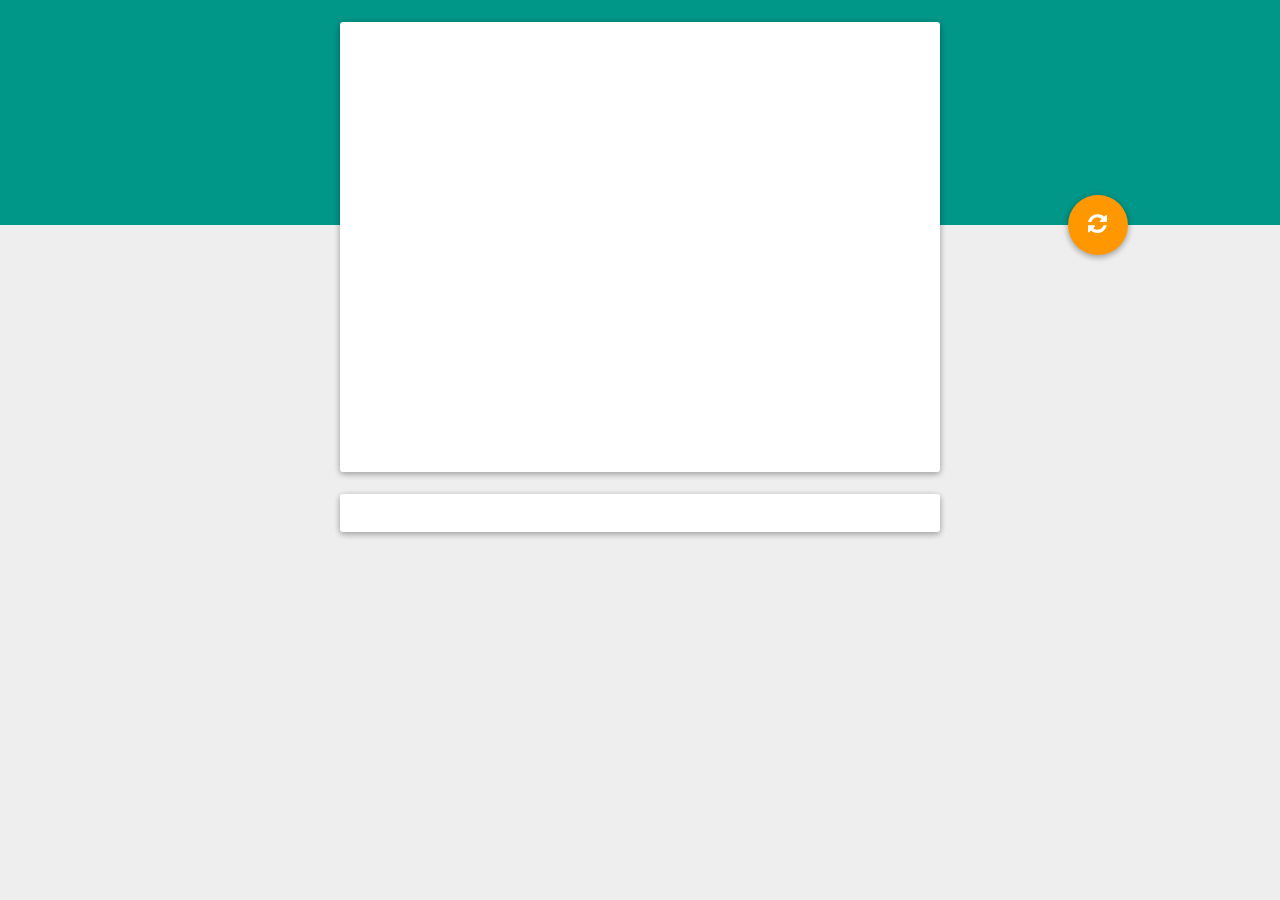
<file: index.html>
<!DOCTYPE html>
<html lang="en">
<head>
	<title>Fast Speedtest</title>
	<link href="css/style.css" rel="stylesheet" type="text/css">
	<link href='https://fonts.googleapis.com/css?family=Open+Sans' rel='stylesheet' type='text/css'>
	<link rel="stylesheet" href="css/font-awesome.min.css">
	<meta name="description" content="My Personal Website">
	<meta name="author" content="Trybe Apps">
	<meta name="viewport" content="width=device-width, user-scalable=no, initial-scale=1.0, minimum-scale=1.0, maximum-scale=1.0">
	<meta name="theme-color" content="#009688">
</head>
<body style="overflow-y: hidden;">
<div id="teal_bg"></div>
<main>
<div id="about_card" class="card" style="overflow-x: hidden; overflow-y: hidden; height: 450px;">
	<section class="tab">
		<iframe src="https://fast.com/" style="min-width: 320px; width: 100%; min-height: 480px; height: 100%; border: 0px solid transparent; margin-left: -48px;"></iframe>
	</section>
	
</div>
<div id="contact_card" class="card">
	<section class="tab">
		<div id="smt-130257799" style="padding: 0px"></div>
		<script type="text/javascript" src="https://soma-assets.smaato.net/js/smaatoAdTag.js"></script>
		<script>
			function callBackForSmaato(status){
				if(status == "SUCCESS"){
					console.log("callBack is being called with status : " + status);
				} else if (status == "ERROR"){
					console.log("callBack is being called with status : " + status);
				}
			}; 
			SomaJS.loadAd({
				adDivId : "smt-130257799",
				publisherId: 1100032248,
				adSpaceId: 130257799,
				format: "all",formatstrict: true,dimension: "xxlarge",width: 320,height: 50,
			sync: false,},callBackForSmaato);
		</script>
	</section>
</div>
<a href="mailto:luke@klinker.xyz">
	<a href="" id="fab" style="cursor: pointer;">&nbsp;<i class="fa fa-refresh"></i>&nbsp;</a>
</a>
</main>
</body>
</html>
</file>
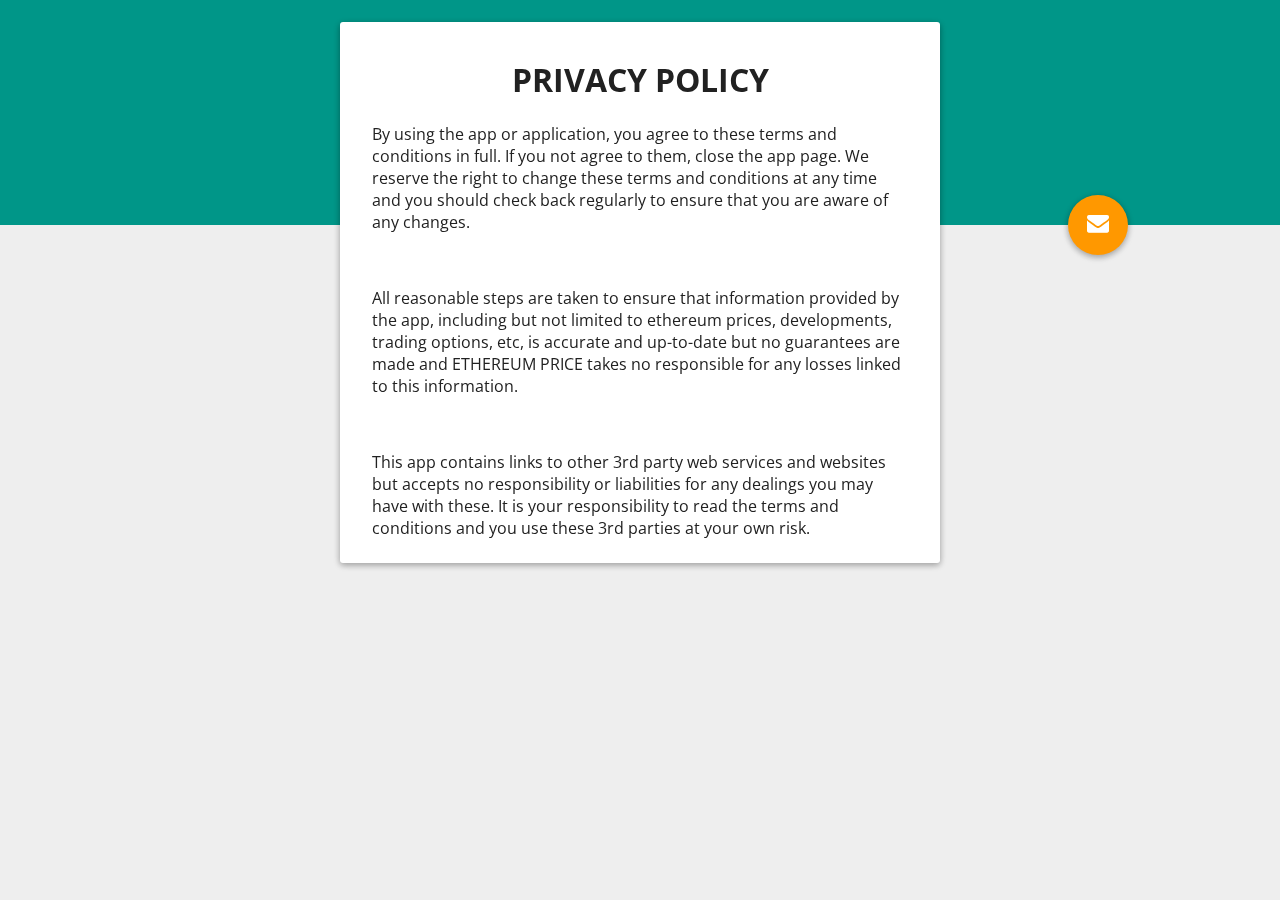
<file: docs/index.html>
<!DOCTYPE html>
<html lang="en">
<head>
	<title>Privacy Policy</title>
	<link href="css/style.css" rel="stylesheet" type="text/css">
	<link href='https://fonts.googleapis.com/css?family=Open+Sans' rel='stylesheet' type='text/css'>
	<link rel="stylesheet" href="css/font-awesome.min.css">
	<meta name="description" content="My Personal Website">
	<meta name="author" content="Trybe Apps">
	<meta name="viewport" content="width=device-width, user-scalable=no, initial-scale=1.0, minimum-scale=1.0, maximum-scale=1.0">
	<meta name="theme-color" content="#009688">
</head>
<body style="overflow-y: hidden;">
<div id="teal_bg"></div>
<main>
<div id="about_card" class="card">
	<h1 style="text-align: center;">PRIVACY POLICY</h1>
	<section class="tab">
		<p>By using the app or application, you agree to these terms and conditions in full. If you not agree to them, close the app page. We reserve the right to change these terms and conditions at any time and you should check back regularly to ensure that you are aware of any changes.</p>
		<br>
		<p>All reasonable steps are taken to ensure that information provided by the app, including but not limited to ethereum prices, developments, trading options, etc, is accurate and up-to-date but no guarantees are made and ETHEREUM PRICE takes no responsible for any losses linked to this information.</p>
		<br>
		<p>This app contains links to other 3rd party web services and websites but accepts no responsibility or liabilities for any dealings you may have with these. It is your responsibility to read the terms and conditions and you use these 3rd parties at your own risk.</p>
	</section>
	
</div>
<a href="mailto:saweleonard@gmail.com">
	<a href="" id="fab" style="cursor: pointer;">&nbsp;<i class="fa fa-envelope"></i>&nbsp;</a>
</a>
</main>
</body>
</html>
</file>
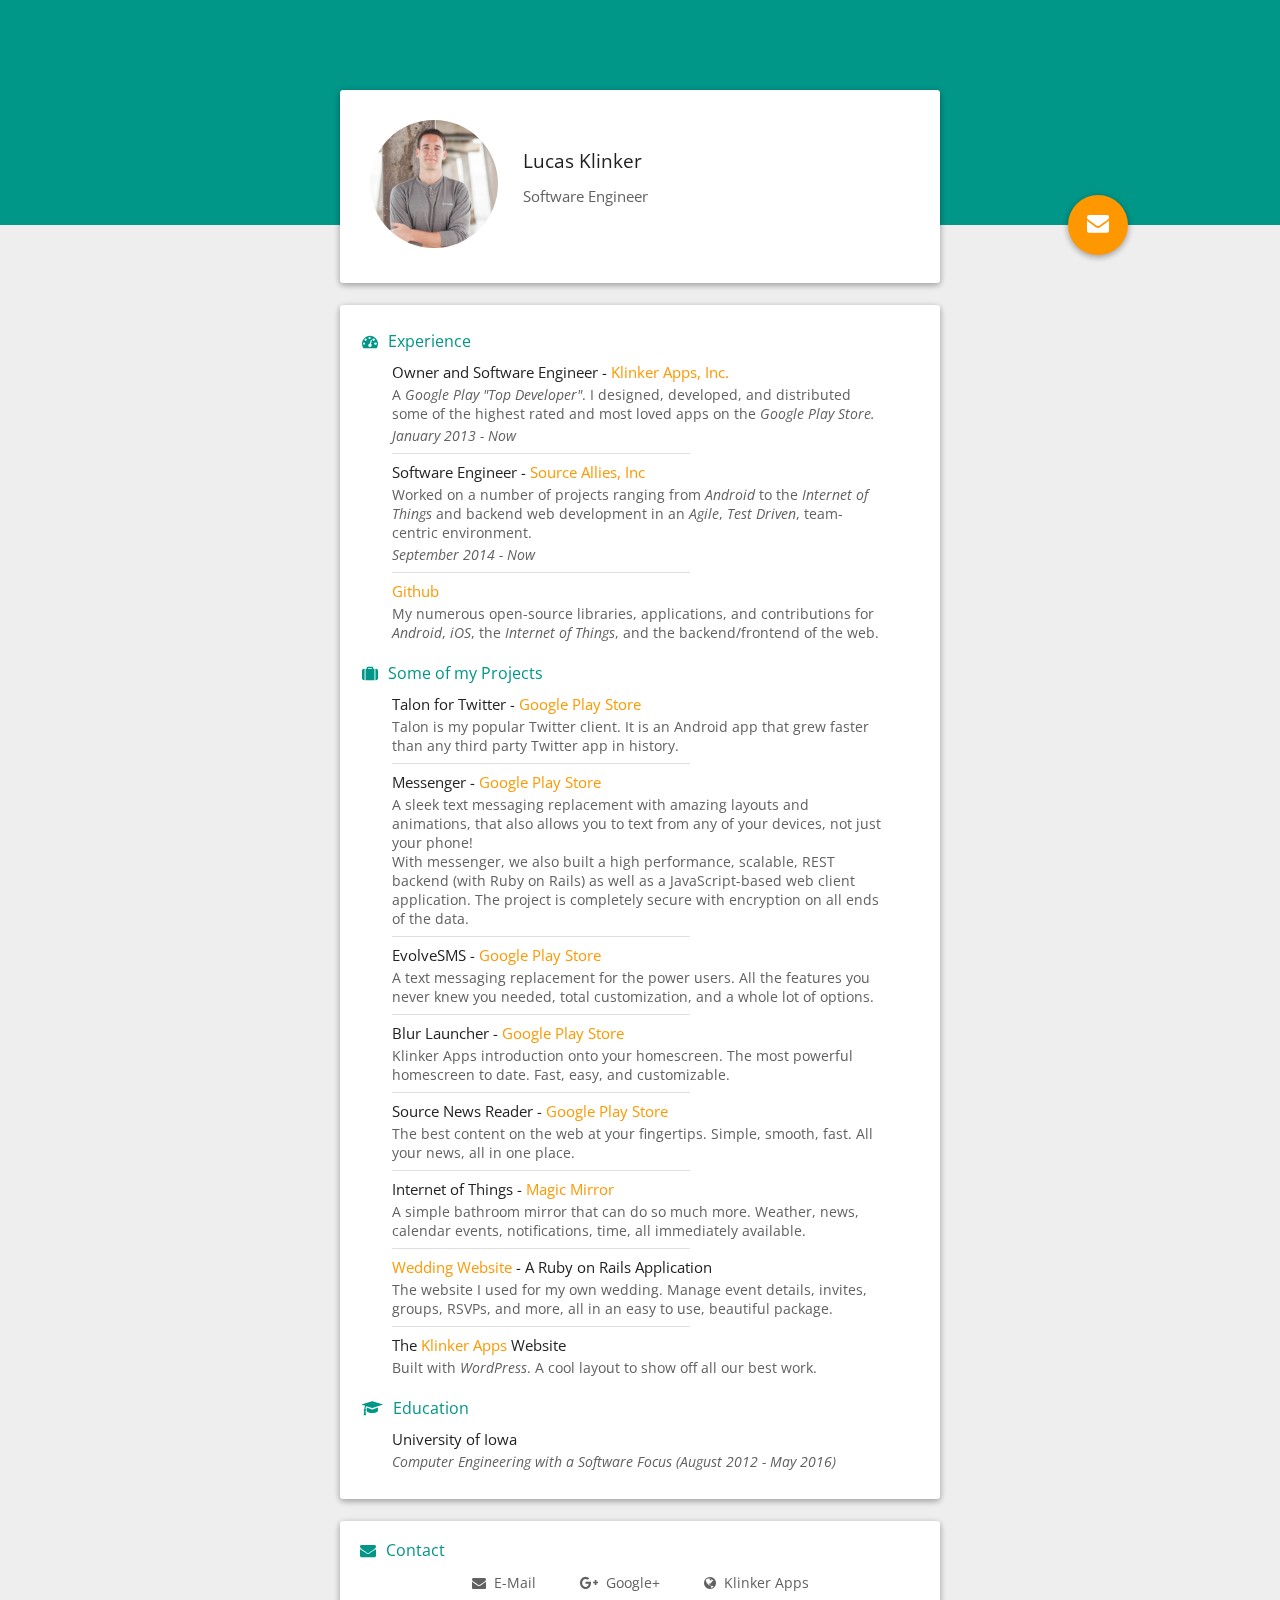
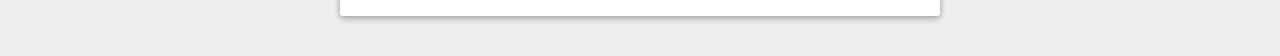
<file: indexold.html>
<!DOCTYPE html>
<html lang="en">
<head>
	<title>Luke Klinker</title>
	<link href="css/style.css" rel="stylesheet" type="text/css">
	<link href='https://fonts.googleapis.com/css?family=Open+Sans' rel='stylesheet' type='text/css'>
	<link rel="stylesheet" href="css/font-awesome.min.css">
	<meta name="description" content="My Personal Website">
	<meta name="author" content="Luke Klinker">
	<meta name="viewport" content="width=device-width, user-scalable=no, initial-scale=1.0, minimum-scale=1.0, maximum-scale=1.0">
	<meta name="theme-color" content="#009688">
</head>
<body>
<div id="teal_bg"></div>
<header>
	<div id="quick_card" class="card">
		<div id="photo_container">
			<img id="photo" src="img/photo.jpg" />
		</div>
		<div id="description_container">
			<h1 id="name">Lucas Klinker</h1>
			<h2 id="description">Software Engineer</h2>
		</div>
	</div>
</header>
<main>
<div id="about_card" class="card">
	<section class="tab">
		<div class="title"><i class="fa fa-tachometer"></i>Experience</div>
		<div class="content">
			<section class="element"> 
					<div class="name">Owner and Software Engineer - <a href="http://wwww.klinkerapps.com" target="_blank">Klinker Apps, Inc.</a></div>
					<div class="info">A <i>Google Play "Top Developer"</i>. I designed, developed, and distributed some of the highest rated and most loved apps on the <i>Google Play Store.</i></div>
					<div class="date">January 2013 - Now</div>
			</section>
			<hr align="left"/>
			<section class="element"> 
					<div class="name">Software Engineer - <a href="http://sourceallies.com" target="_blank">Source Allies, Inc</a></div>
					<div class="info">Worked on a number of projects ranging from <i>Android</i> to the <i>Internet of Things</i> and backend web development in an <i>Agile</i>, <i>Test Driven</i>, team-centric environment.</div>
					<div class="date">September 2014 - Now</div>
			</section>
			<hr align="left"/>
			<section class="element"> 
					<div class="name"><a href="https://github.com/klinker24" target="_blank">Github</a></a></div>
					<div class="info">My numerous open-source libraries, applications, and contributions for <i>Android</i>, <i>iOS</i>, the <i>Internet of Things</i>, and the backend/frontend of the web.</div>
			</section>
		</div>
	</section>
	<section class="tab">
		<div class="title"><i class="fa fa-suitcase"></i>Some of my Projects</div>
		<div class="content">
			<section class="element"> 
				<div class="name">Talon for Twitter - <a href="http://talon.klinkerapps.com" target="_blank">Google Play Store</a></div>
				<div class="info">Talon is my popular Twitter client. It is an Android app that grew faster than any third party Twitter app in history.</div>
			</section>
			<hr align="left"/>
			<section class="element">
				<div class="name">Messenger - <a href="https://play.google.com/store/apps/details?id=xyz.klinker.messenger" target="_blank">Google Play Store</a></div>
				<div class="info">A sleek text messaging replacement with amazing layouts and animations, that also allows you to text from any of your devices, not just your phone!</div>
				<div class="info">With messenger, we also built a high performance, scalable, REST backend (with Ruby on Rails) as well as a JavaScript-based web client application. The project is completely secure with encryption on all ends of the data.</div>
			</section>
			<hr align="left"/>
			<section class="element">
				<div class="name">EvolveSMS - <a href="http://evolve.klinkerapps.com" target="_blank">Google Play Store</a></div>
				<div class="info">A text messaging replacement for the power users. All the features you never knew you needed, total customization, and a whole lot of options.</div>
			</section>
			<hr align="left"/>
			<section class="element">
				<div class="name">Blur Launcher - <a href="http://blur.klinkerapps.com" target="_blank">Google Play Store</a></div>
				<div class="info">Klinker Apps introduction onto your homescreen. The most powerful homescreen to date. Fast, easy, and customizable.</div>
			</section>
			<hr align="left"/>
			<section class="element">
				<div class="name">Source News Reader - <a href="http://source.klinkerapps.com" target="_blank">Google Play Store</a></div>
				<div class="info">The best content on the web at your fingertips. Simple, smooth, fast. All your news, all in one place.</div>
			</section>
			<hr align="left"/>
			<section class="element">
				<div class="name">Internet of Things - <a href="https://plus.google.com/+LukeKlinker/posts/LAYqAsLAiwp" target="_blank">Magic Mirror</a></div>
				<div class="info">A simple bathroom mirror that can do so much more. Weather, news, calendar events, notifications, time, all immediately available.</div>
			</section>
			<hr align="left"/>
			<section class="element">
				<div class="name"><a href="http://hannah-lucas.klinker.xyz" target="_blank">Wedding Website</a> - A Ruby on Rails Application</div>
				<div class="info">The website I used for my own wedding. Manage event details, invites, groups, RSVPs, and more, all in an easy to use, beautiful package.</div>
			</section>
			<hr align="left"/>
			<section class="element">
				<div class="name">The <a href="http://www.klinkerapps.com" target="_blank">Klinker Apps</a> Website</div>
				<div class="info">Built with <i>WordPress</i>. A cool layout to show off all our best work.</div>
			</section>
		</div>
	</section>
	<section class="tab">
		<div class="title"><i class="fa fa-graduation-cap"></i>Education</div>
		<div class="content">
			<section class="element">
				<div class="name">University of Iowa</div>
				<div class="date">Computer Engineering with a Software Focus (August 2012 - May 2016)</div>
			</section>
		</div>
	</section>
</div>
<div id="contact_card" class="card">
	<section class="tab">
		<div class="title"><i class="fa fa-envelope"></i>Contact</div>
		<div class="content">
			<div class="contacts"><a href="mailto:luke@klinker.xyz"><i class="fa fa-envelope"></i>&nbsp; E-Mail</a></div>
			<div class="contacts"><a href="https://plus.google.com/+LukeKlinker" target="_blank"><i class="fa fa-google-plus"></i>&nbsp; Google+</a></div>
			<div class="contacts"><a href="http://www.klinkerapps.com" target="_blank"><i class="fa fa-globe"></i>&nbsp; Klinker Apps</a></div>
		</div>
	</section>
</div>
<a href="mailto:luke@klinker.xyz">
	<div id="fab">&nbsp;<i class="fa fa-envelope"></i>&nbsp;</div>
</a>
</main>
</body>
</html>
</file>
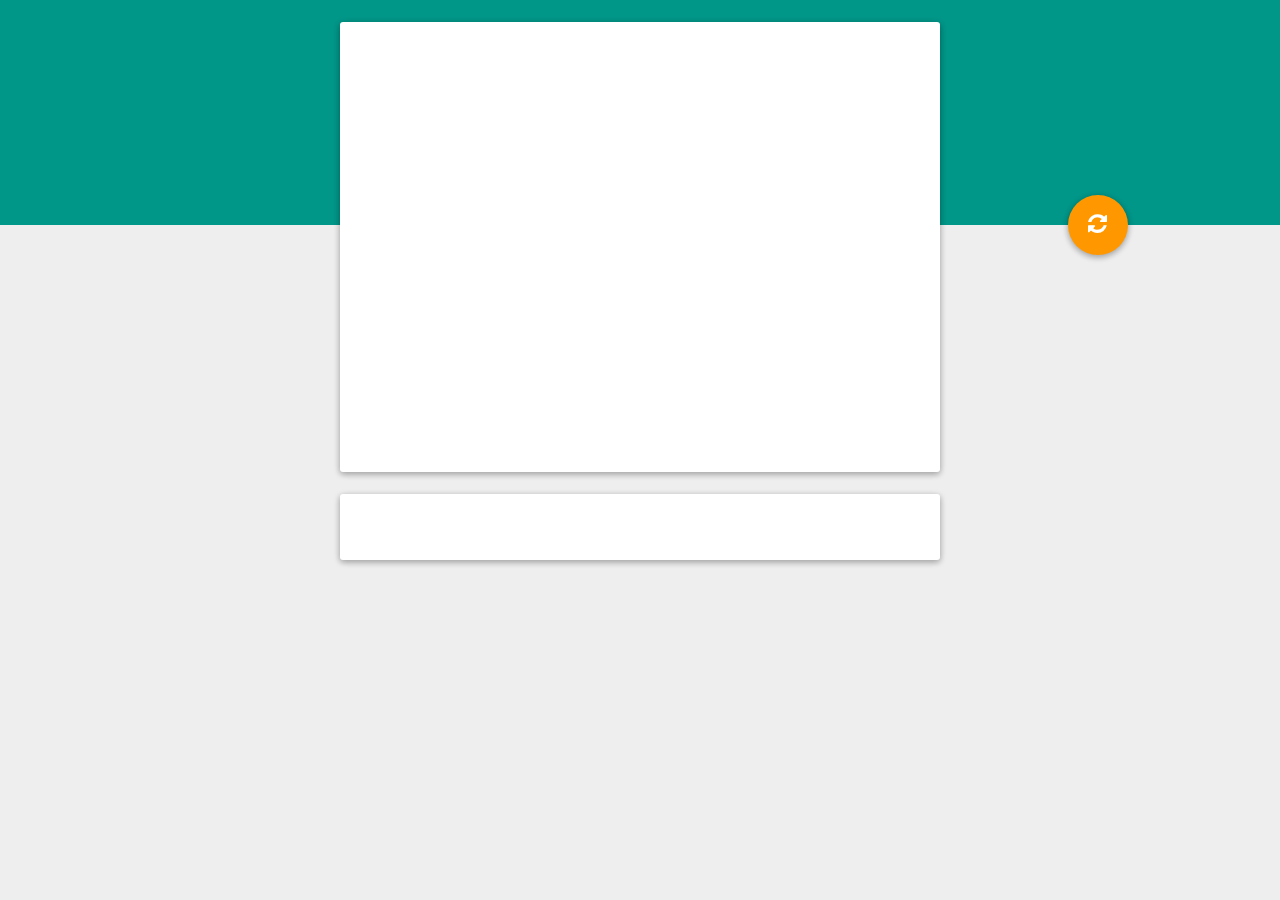
<file: docs/no.html>
<!DOCTYPE html>
<html lang="en">
<head>
	<title>Fast Speedtest</title>
	<link href="css/style.css" rel="stylesheet" type="text/css">
	<link href='https://fonts.googleapis.com/css?family=Open+Sans' rel='stylesheet' type='text/css'>
	<link rel="stylesheet" href="css/font-awesome.min.css">
	<meta name="description" content="My Personal Website">
	<meta name="author" content="Luke Klinker">
	<meta name="viewport" content="width=device-width, user-scalable=no, initial-scale=1.0, minimum-scale=1.0, maximum-scale=1.0">
	<meta name="theme-color" content="#009688">
</head>
<body style="overflow-y: hidden;">
<div id="teal_bg"></div>
<main>
<div id="about_card" class="card" style="overflow-x: hidden; overflow-y: hidden; height: 450px;">
	<section class="tab">
		<iframe src="https://fast.com/" style="min-width: 320px; width: 100%; min-height: 480px; height: 100%; border: 0px solid transparent; margin-left: -45px;"></iframe>
	</section>
	
</div>
<div id="contact_card" class="card" style="padding: 0px !important;">
	<section class="tab" style="min-height: 55px; padding: 0px !important;">
		<div id="smt-130257799" style="padding: 0px"></div>
		<!-- <script type="text/javascript" src="https://soma-assets.smaato.net/js/smaatoAdTag.js"></script> -->
		<script type="text/javascript" src="js/smaatoAdTag.js"></script>
		<script>
			function callBackForSmaato(status){
				if(status == "SUCCESS"){
					console.log("callBack is being called with status : " + status);
				} else if (status == "ERROR"){
					console.log("callBack is being called with status : " + status);
				}
			}; 
			SomaJS.loadAd({
				adDivId : "smt-130257799",
				publisherId: 1100032248,
				adSpaceId: 130257799,
				format: "all",formatstrict: true,dimension: "xxlarge",width: 320,height: 50,
			sync: false,},callBackForSmaato);
		</script>
	</section>
</div>
<a href="mailto:luke@klinker.xyz">
	<a href="" id="fab" style="cursor: pointer;">&nbsp;<i class="fa fa-refresh"></i>&nbsp;</a>
</a>
</main>
</body>
</html>
</file>
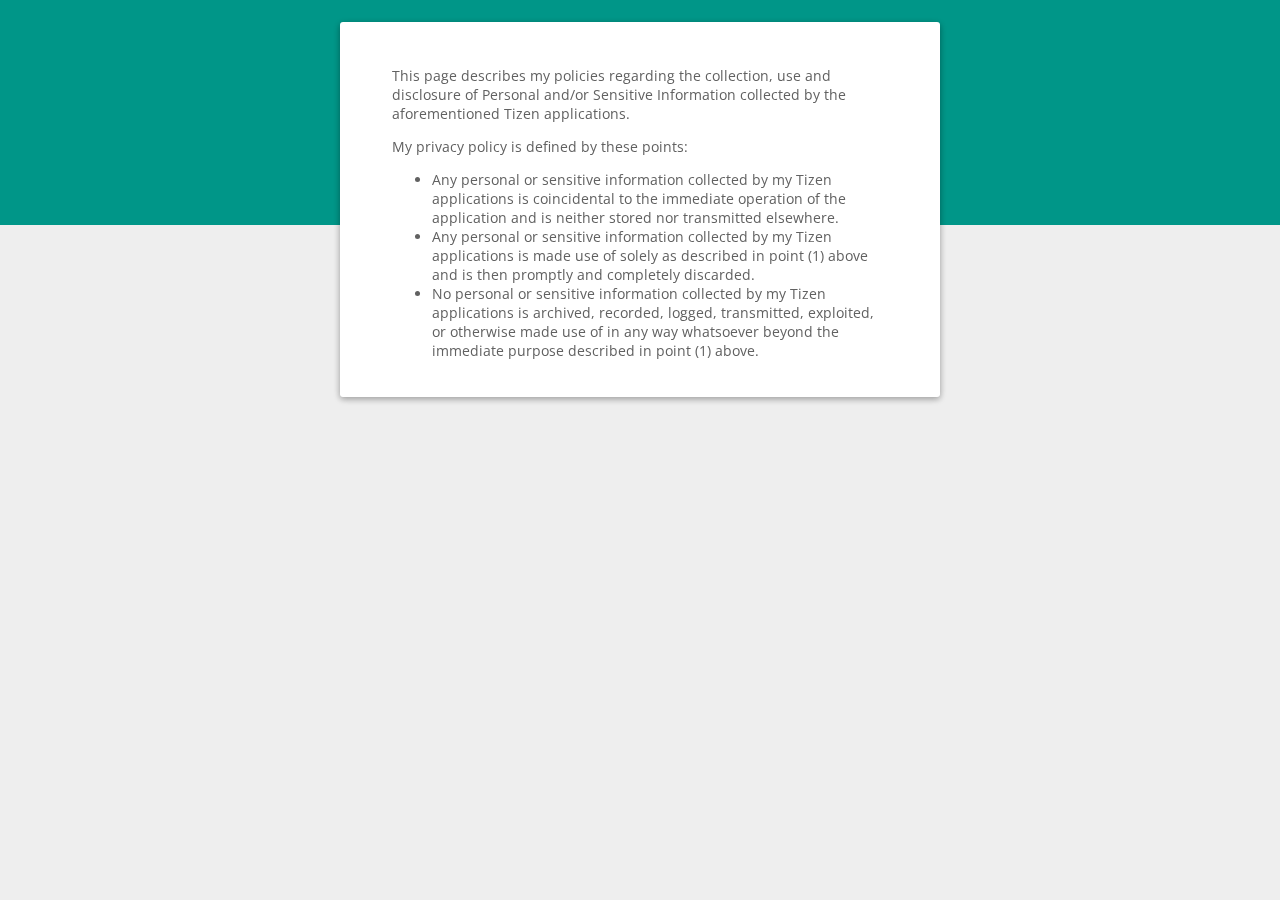
<file: docs/privacy/indexold.html>
<!DOCTYPE html>
<html lang="en">
<head>
	<title>Luke Klinker</title>
	<link href="../css/style.css" rel="stylesheet" type="text/css">
	<link href='https://fonts.googleapis.com/css?family=Open+Sans' rel='stylesheet' type='text/css'>
	<link rel="stylesheet" href="../css/font-awesome.min.css">
	<meta name="description" content="My Personal Website">
	<meta name="author" content="Trybe Apps">
	<meta name="viewport" content="width=device-width, user-scalable=no, initial-scale=1.0, minimum-scale=1.0, maximum-scale=1.0">
	<meta name="theme-color" content="#009688">
</head>
<body>
<div id="teal_bg"></div>
<header>
</header>
<main>
<div id="about_card" class="card">
	
	<section class="tab">
		<div class="content">
			<section class="element"> 
				<div class="info">
				
				<p>This page describes my policies regarding the collection, use and disclosure of Personal and/or Sensitive Information collected by the aforementioned Tizen applications.</p>

<p>My privacy policy is defined by these points:</p>
<ul>
<li>Any personal or sensitive information collected by my Tizen applications is coincidental to the immediate operation of the application and is neither stored nor transmitted elsewhere.</li>
<li>Any personal or sensitive information collected by my Tizen applications is made use of solely as described in point (1) above and is then promptly and completely discarded.</li>
<li>No personal or sensitive information collected by my Tizen applications is archived, recorded, logged, transmitted, exploited, or otherwise made use of in any way whatsoever beyond the immediate purpose described in point (1) above.</li>
</ul>
				
				
				</div>
			</section>
			
		</div>
	</section>
</div>

</main>
</body>
</html>
</file>
<file: css/style.css>
*{
	box-sizing: border-box;
}
body{
	margin:0;
	padding:0;
	color:#212121;
	background-color:#EEEEEE;
	font-family: 'Open Sans', sans-serif;
}
a{
	color:#ff9800; /*Change link color */
	text-decoration:none;
}
a:hover{
	color:#ffcc80; /*Change link color (on mouse over)*/
}
#teal_bg{
	z-index:-1;
	position:fixed;
	width:100%;
	height:25%;
	top:0;
	background-color:#009688; /* Change top background color */
}
.card{
	width:600px;
	margin:0 auto;
	color:#212121;
	background-color:#fff;
	border-radius: 3px;
	box-shadow: 0 2px 7px 0 rgba(0, 0, 0, 0.19), 0 2px 6px 0 rgba(0, 0, 0, 0.2);
	overflow:auto;
}
#quick_card{
	padding:30px;
	margin-top:10vh;
	text-align:center;
}
#quick_card #photo_container{
	float: left;
}
#quick_card #description_container{
	float: left;
	text-align: left;
	margin-left: 25px;
	margin-top: 15px;
}
#quick_card #photo{
	height:128px;
	width:128px;
	border-radius:150px;
}
#quick_card #name{
	font-weight:normal;
	font-size:19px;
	color:#212121;
}
#quick_card #description{
	font-weight:normal;
	font-size:15px;
	color:#616161;
}
#about_card{
	position:relative;
	padding:15px 32px 8px 32px;
	margin-top:22px;
}
#about_card>.tab{
	margin-top:10px;
	margin-bottom:10px;
}
#about_card>.tab>.title{
	font-size:16px;
	color:#009688; /*Change title and title icon color (About Card)*/
}
.title i{
	position:relative;
	left:-10px;
}
#about_card>.tab>.content{
	padding:5px 20px 5px 20px;
	position:relative;
}
#about_card .element{
	margin-bottom:5px;
	margin-top:5px;
}
#about_card .element .name{
	color:#212121;
	font-size:15px;
	margin-bottom:3px;
}
#about_card .element .info{
	color:#616161;
	font-size:14px;
}
#about_card .element .date{
	color:#616161;
	font-style: italic;
	font-size:14px;
	margin-top: 3px;
}
hr{
	width:60%;
	color: #E0E0E0;
	background-color: #E0E0E0;
	height:1px;
	border:0;
}
#contact_card{
	position:relative;
	padding:15px 30px 15px 30px;
	margin-top:22px;
	margin-bottom:40px;
}
#contact_card>.tab{
	margin-top:3px;
	margin-bottom:8px;
}
#contact_card>.tab>.title{
	font-size:16px;
	color:#009688; /*Change title and title icon color (Contact Card)*/
}
#contact_card>.tab>.content{
	padding-top:10px;
	text-align:center;
}
#contact_card>.tab>.content>.contacts{
	margin:0 20px 0 20px;
	display:inline-block;
	font-size:14px;
	color:#212121;
}
#contact_card a{
	color:#616161;
	text-decoration:none; /*Change link color (ONLY Contact Card)*/
}
#contact_card a:hover{
	color:#9E9E9E; /*Change link color (on mouse over, ONLY Contact Card) */
}
#fab{
	position:fixed;
	width:60px;
	height:60px;
	line-height: 60px;
	text-align:center;
	background-color:#ff9800; /*Change FAB background color */
	border-radius:99px;
	box-shadow: 0 2px 7px 0 rgba(0, 0, 0, 0.19), 0 2px 6px 0 rgba(0, 0, 0, 0.2);
}
#fab i{
	color:#fff;
	font-size:22px;
}
#fab:hover{
	background-color:#ffcc80; /*Change FAB background color (on mouse over) */
}

footer{
	z-index:-1;
	position:fixed;
	bottom:0;
	width:100%;
	text-align:center;
	text-align:center;
	font-size:15px;
	color:#757575;
	padding-bottom:10px;
	font-weight: bold;
}
/* MEDIA */
@media (min-width: 961px){
	#fab{
		top:calc(25% - 30px);
		right:calc((100% - 550px)/4 - 30px);
	}
}
@media (min-width: 481px) and (max-width: 960px) {
	.card{
		width:80%;
	}
	#fab{
		bottom:2%;
		right:2%;
	}
}
@media (max-width: 480px){
	.card{
		width:90%;
	}
	#fab{
		bottom:2%;
		right:2%;
	}
	#quick_card #photo_container{
		float: none;
	}
	#quick_card #description_container{
		float: none;
		text-align: center;
		margin-left: 0px;
		margin-top: 0px;
	}
}
</file>
<file: docs/css/style.css>
*{
	box-sizing: border-box;
}
body{
	margin:0;
	padding:0;
	color:#212121;
	background-color:#EEEEEE;
	font-family: 'Open Sans', sans-serif;
}
a{
	color:#ff9800; /*Change link color */
	text-decoration:none;
}
a:hover{
	color:#ffcc80; /*Change link color (on mouse over)*/
}
#teal_bg{
	z-index:-1;
	position:fixed;
	width:100%;
	height:25%;
	top:0;
	background-color:#009688; /* Change top background color */
}
.card{
	width:600px;
	margin:0 auto;
	color:#212121;
	background-color:#fff;
	border-radius: 3px;
	box-shadow: 0 2px 7px 0 rgba(0, 0, 0, 0.19), 0 2px 6px 0 rgba(0, 0, 0, 0.2);
	overflow:auto;
}
#quick_card{
	padding:30px;
	margin-top:10vh;
	text-align:center;
}
#quick_card #photo_container{
	float: left;
}
#quick_card #description_container{
	float: left;
	text-align: left;
	margin-left: 25px;
	margin-top: 15px;
}
#quick_card #photo{
	height:128px;
	width:128px;
	border-radius:150px;
}
#quick_card #name{
	font-weight:normal;
	font-size:19px;
	color:#212121;
}
#quick_card #description{
	font-weight:normal;
	font-size:15px;
	color:#616161;
}
#about_card{
	position:relative;
	padding:15px 32px 8px 32px;
	margin-top:22px;
}
#about_card>.tab{
	margin-top:10px;
	margin-bottom:10px;
}
#about_card>.tab>.title{
	font-size:16px;
	color:#009688; /*Change title and title icon color (About Card)*/
}
.title i{
	position:relative;
	left:-10px;
}
#about_card>.tab>.content{
	padding:5px 20px 5px 20px;
	position:relative;
}
#about_card .element{
	margin-bottom:5px;
	margin-top:5px;
}
#about_card .element .name{
	color:#212121;
	font-size:15px;
	margin-bottom:3px;
}
#about_card .element .info{
	color:#616161;
	font-size:14px;
}
#about_card .element .date{
	color:#616161;
	font-style: italic;
	font-size:14px;
	margin-top: 3px;
}
hr{
	width:60%;
	color: #E0E0E0;
	background-color: #E0E0E0;
	height:1px;
	border:0;
}
#contact_card{
	position:relative;
	padding:15px 30px 15px 30px;
	margin-top:22px;
	margin-bottom:40px;
}
#contact_card>.tab{
	margin-top:3px;
	margin-bottom:8px;
}
#contact_card>.tab>.title{
	font-size:16px;
	color:#009688; /*Change title and title icon color (Contact Card)*/
}
#contact_card>.tab>.content{
	padding-top:10px;
	text-align:center;
}
#contact_card>.tab>.content>.contacts{
	margin:0 20px 0 20px;
	display:inline-block;
	font-size:14px;
	color:#212121;
}
#contact_card a{
	color:#616161;
	text-decoration:none; /*Change link color (ONLY Contact Card)*/
}
#contact_card a:hover{
	color:#9E9E9E; /*Change link color (on mouse over, ONLY Contact Card) */
}
#fab{
	position:fixed;
	width:60px;
	height:60px;
	line-height: 60px;
	text-align:center;
	background-color:#ff9800; /*Change FAB background color */
	border-radius:99px;
	box-shadow: 0 2px 7px 0 rgba(0, 0, 0, 0.19), 0 2px 6px 0 rgba(0, 0, 0, 0.2);
}
#fab i{
	color:#fff;
	font-size:22px;
}
#fab:hover{
	background-color:#ffcc80; /*Change FAB background color (on mouse over) */
}

footer{
	z-index:-1;
	position:fixed;
	bottom:0;
	width:100%;
	text-align:center;
	text-align:center;
	font-size:15px;
	color:#757575;
	padding-bottom:10px;
	font-weight: bold;
}
/* MEDIA */
@media (min-width: 961px){
	#fab{
		top:calc(25% - 30px);
		right:calc((100% - 550px)/4 - 30px);
	}
}
@media (min-width: 481px) and (max-width: 960px) {
	.card{
		width:80%;
	}
	#fab{
		bottom:2%;
		right:2%;
	}
}
@media (max-width: 480px){
	.card{
		width:90%;
	}
	#fab{
		bottom:2%;
		right:2%;
	}
	#quick_card #photo_container{
		float: none;
	}
	#quick_card #description_container{
		float: none;
		text-align: center;
		margin-left: 0px;
		margin-top: 0px;
	}
}
</file>
